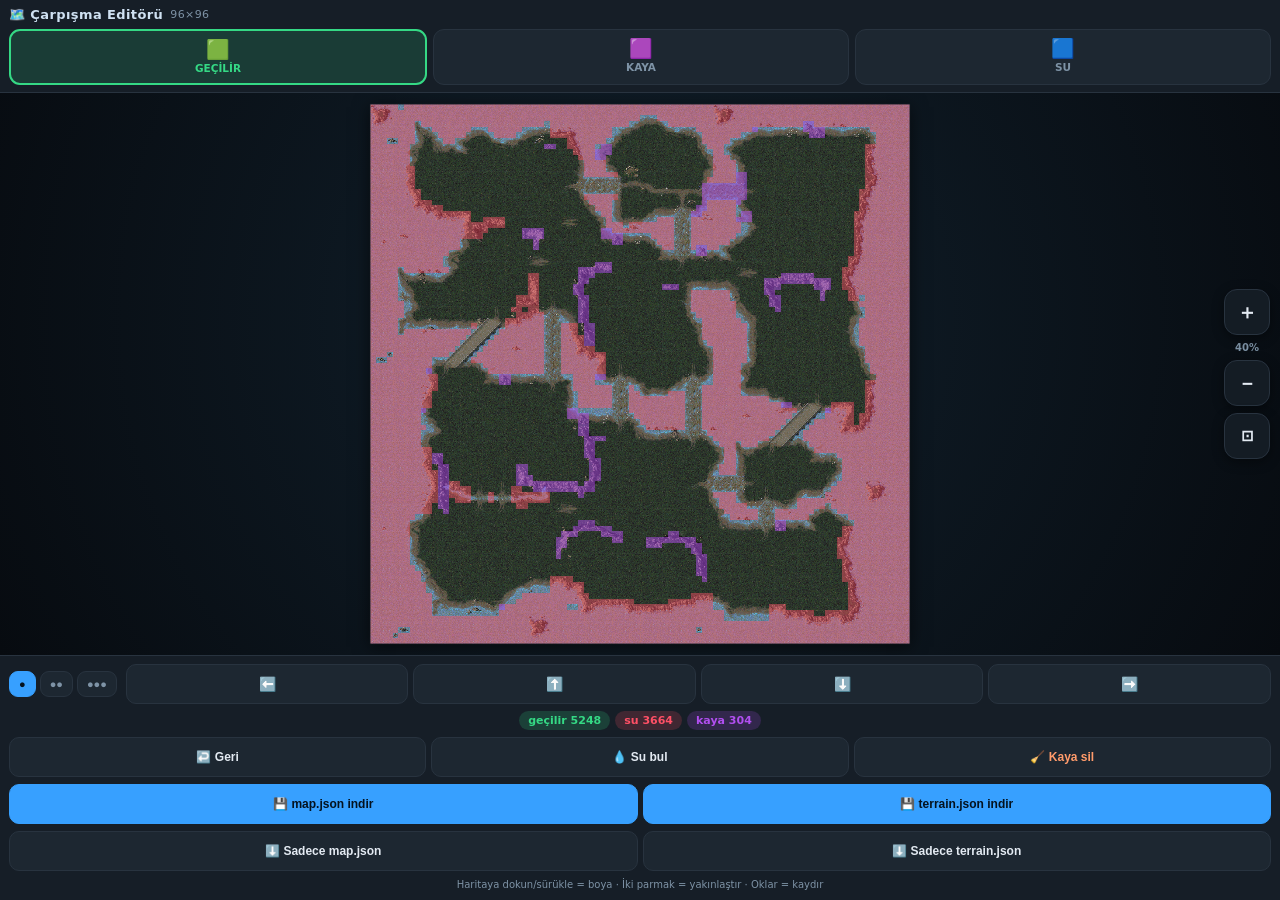
<file: editor.html>
<!DOCTYPE html>
<html lang="tr">
<head>
<meta charset="utf-8">
<meta name="viewport" content="width=device-width, initial-scale=1, maximum-scale=1, user-scalable=no">
<title>RA1 Çarpışma Editörü</title>
<style>
  :root{--bg:#0d1218;--panel:#161e27;--line:#28333f;--txt:#e3eaf2;--mut:#7e93a6;
        --rock:#b14ff0;--water:#ff5066;--clear:#35d985;--accent:#37a0ff;}
  *{box-sizing:border-box;-webkit-tap-highlight-color:transparent;margin:0;padding:0;}
  html,body{height:100%;overflow:hidden;background:var(--bg);color:var(--txt);
    font-family:'Trebuchet MS',system-ui,sans-serif;}
  #app{display:flex;flex-direction:column;height:100vh;}

  /* ÜST: araç çubuğu */
  .topbar{background:var(--panel);border-bottom:1px solid var(--line);padding:7px 9px;flex:0 0 auto;}
  .title{font-size:13px;font-weight:bold;letter-spacing:.4px;margin-bottom:7px;color:#cfe1f2;display:flex;align-items:center;gap:7px;}
  .title small{font-weight:normal;color:var(--mut);font-size:11px;}
  .tools{display:flex;gap:6px;}
  .tool{flex:1;display:flex;flex-direction:column;align-items:center;gap:3px;
    background:#1d2731;border:1.5px solid var(--line);border-radius:11px;padding:9px 4px;cursor:pointer;transition:.12s;}
  .tool .ic{font-size:19px;line-height:1;}
  .tool .lb{font-size:10.5px;color:var(--mut);font-weight:bold;}
  .tool:active{transform:scale(.95);}
  .tool.sel{border-width:2px;}
  .tool.rock.sel{border-color:var(--rock);background:rgba(177,79,240,.16);}
  .tool.rock.sel .lb{color:var(--rock);}
  .tool.water.sel{border-color:var(--water);background:rgba(255,80,102,.16);}
  .tool.water.sel .lb{color:var(--water);}
  .tool.clear.sel{border-color:var(--clear);background:rgba(53,217,133,.16);}
  .tool.clear.sel .lb{color:var(--clear);}

  /* ORTA: harita alanı */
  #stage{position:relative;flex:1 1 auto;overflow:hidden;background:
    radial-gradient(circle at 50% 40%,#11202c,#070b10);}
  canvas{position:absolute;top:0;left:0;transform-origin:0 0;image-rendering:pixelated;
    box-shadow:0 0 0 1px rgba(255,255,255,.08),0 8px 40px rgba(0,0,0,.6);}

  /* SAĞ: zoom dikey bar */
  .zoombar{position:absolute;top:50%;right:10px;transform:translateY(-50%);
    display:flex;flex-direction:column;gap:7px;z-index:5;}
  .zoombar button{width:46px;height:46px;border-radius:13px;border:1px solid var(--line);
    background:rgba(22,30,39,.92);color:var(--txt);font-size:20px;font-weight:bold;
    cursor:pointer;backdrop-filter:blur(6px);box-shadow:0 3px 12px rgba(0,0,0,.4);}
  .zoombar button:active{transform:scale(.9);background:var(--accent);color:#04121f;}
  .zoombar .zlabel{font-size:10px;text-align:center;color:var(--mut);font-weight:bold;}

  /* ALT: kaydırma + aksiyon barı */
  .bottombar{background:var(--panel);border-top:1px solid var(--line);
    padding:8px 9px;flex:0 0 auto;display:flex;flex-direction:column;gap:7px;}
  .panrow{display:flex;align-items:center;gap:9px;}
  .pan-pad{flex:1;display:grid;grid-template-columns:repeat(4,1fr);gap:5px;}
  .pan-pad button,.actrow button{height:40px;border-radius:10px;border:1px solid var(--line);
    background:#1d2731;color:var(--txt);font-size:14px;font-weight:bold;cursor:pointer;}
  .pan-pad button:active,.actrow button:active{transform:scale(.94);background:#26333f;}
  .actrow{display:flex;gap:5px;}
  .actrow button{flex:1;font-size:12px;}
  .actrow .save{background:var(--accent);color:#04121f;border-color:var(--accent);flex:1.3;}
  .actrow .danger{color:#ff9b6b;}
  .counts{display:flex;gap:5px;justify-content:center;}
  .pill{padding:3px 9px;border-radius:11px;font-size:11px;font-weight:bold;}
  .pill.c{background:rgba(53,217,133,.18);color:var(--clear);}
  .pill.w{background:rgba(255,80,102,.18);color:var(--water);}
  .pill.r{background:rgba(177,79,240,.18);color:var(--rock);}
  .seg{display:flex;gap:4px;}
  .seg button{padding:6px 9px;border-radius:9px;border:1px solid var(--line);background:#1d2731;
    color:var(--mut);font-size:11px;font-weight:bold;cursor:pointer;}
  .seg button.on{background:var(--accent);color:#04121f;border-color:var(--accent);}
  .hint{font-size:10px;color:var(--mut);text-align:center;line-height:1.4;}
</style>
</head>
<body>
<div id="app">

  <div class="topbar">
    <div class="title">🗺️ Çarpışma Editörü
      <small id="status">yükleniyor…</small>
    </div>
    <div class="tools">
      <div class="tool clear sel" id="tClear"><span class="ic">🟩</span><span class="lb">GEÇİLİR</span></div>
      <div class="tool rock" id="tRock"><span class="ic">🟪</span><span class="lb">KAYA</span></div>
      <div class="tool water" id="tWater"><span class="ic">🟦</span><span class="lb">SU</span></div>
    </div>
  </div>

  <div id="stage">
    <canvas id="cv"></canvas>
    <div class="zoombar">
      <button id="zin">＋</button>
      <div class="zlabel" id="zval">100%</div>
      <button id="zout">－</button>
      <button id="zfit" style="font-size:15px;">⊡</button>
    </div>
  </div>

  <div class="bottombar">
    <div class="panrow">
      <div class="seg">
        <button id="fSmall" class="on">●</button>
        <button id="fMed">●●</button>
        <button id="fBig">●●●</button>
      </div>
      <div class="pan-pad">
        <button id="pL">⬅️</button>
        <button id="pU">⬆️</button>
        <button id="pD">⬇️</button>
        <button id="pR">➡️</button>
      </div>
    </div>
    <div class="counts" id="counts"></div>
    <div class="actrow">
      <button id="undo">↩️ Geri</button>
      <button id="autoWater">💧 Su bul</button>
      <button id="clearRock" class="danger">🧹 Kaya sil</button>
    </div>
    <div class="actrow">
      <button id="saveMap" class="save">💾 map.json indir</button>
      <button id="saveTerr" class="save">💾 terrain.json indir</button>
    </div>
    <div class="actrow">
      <button id="saveMap">⬇️ Sadece map.json</button>
      <button id="saveTerr">⬇️ Sadece terrain.json</button>
    </div>
    <div class="hint">Haritaya dokun/sürükle = boya · İki parmak = yakınlaştır · Oklar = kaydır</div>
  </div>

</div>

<script>
const TS=24, VS=14;
let W=0,H=0,grid=[],coll=[],tileImg={},ready=false;
let paintVal=0, brush=1, zoom=1, panX=0, panY=0;
const undo=[];
const cv=document.getElementById('cv'),ctx=cv.getContext('2d');
ctx.imageSmoothingEnabled=false;
const stage=document.getElementById('stage');

function T(){cv.style.transform=`translate(${panX}px,${panY}px) scale(${zoom})`;
  document.getElementById('zval').textContent=Math.round(zoom*100)+'%';}
function fit(){const w=stage.clientWidth,h=stage.clientHeight;
  zoom=Math.min(w/cv.width,h/cv.height)*0.96;
  panX=(w-cv.width*zoom)/2;panY=(h-cv.height*zoom)/2;T();}

async function load(){
  try{
    const [map,terr,tiles]=await Promise.all([
      fetch('ra1_map.json').then(r=>r.json()),
      fetch('ra1_terrain.json').then(r=>r.json()).catch(()=>null),
      fetch('ra1_tiles.json').then(r=>r.json())
    ]);
    W=map.w;H=map.h;grid=map.grid;
    coll=(terr&&terr.collision)?terr.collision.map(r=>r.slice()):map.collision.map(r=>r.slice());
    cv.width=W*VS;cv.height=H*VS;
    const keys=new Set();for(const row of grid)for(const k of row)keys.add(k);
    let n=0;const tot=keys.size;
    for(const k of keys){const im=new Image();
      im.onload=im.onerror=()=>{n++;if(n>=tot){ready=true;draw();fit();document.getElementById('status').textContent=W+'×'+H;}};
      im.src=tiles[k]||'';tileImg[k]=im;}
    updateCounts();draw();
  }catch(e){document.getElementById('status').textContent='HATA: JSON yüklenemedi';}
}

function draw(){
  for(let y=0;y<H;y++)for(let x=0;x<W;x++){
    const im=tileImg[grid[y][x]];
    if(ready&&im&&im.complete&&im.naturalWidth)ctx.drawImage(im,x*VS,y*VS,VS,VS);
    else{ctx.fillStyle='#16301d';ctx.fillRect(x*VS,y*VS,VS,VS);}
    const c=coll[y][x];
    if(c===2){ctx.fillStyle='rgba(177,79,240,.5)';ctx.fillRect(x*VS,y*VS,VS,VS);}
    else if(c===1){ctx.fillStyle='rgba(255,80,102,.45)';ctx.fillRect(x*VS,y*VS,VS,VS);}
  }
  ctx.strokeStyle='rgba(255,255,255,.04)';
  for(let x=0;x<=W;x+=4){ctx.beginPath();ctx.moveTo(x*VS,0);ctx.lineTo(x*VS,H*VS);ctx.stroke();}
  for(let y=0;y<=H;y+=4){ctx.beginPath();ctx.moveTo(0,y*VS);ctx.lineTo(W*VS,y*VS);ctx.stroke();}
}
function updateCounts(){let a=0,b=0,c=0;
  for(const r of coll)for(const v of r){if(v===0)a++;else if(v===1)b++;else c++;}
  document.getElementById('counts').innerHTML=
    `<span class="pill c">geçilir ${a}</span><span class="pill w">su ${b}</span><span class="pill r">kaya ${c}</span>`;}

function paintAt(px,py){
  const gx=Math.floor(px/VS),gy=Math.floor(py/VS);
  const r=(brush/2)|0;
  for(let dy=-r;dy<=r;dy++)for(let dx=-r;dx<=r;dx++){
    const x=gx+dx,y=gy+dy;
    if(x>=0&&x<W&&y>=0&&y<H)coll[y][x]=paintVal;}
}
function pos(e){const rc=cv.getBoundingClientRect();const t=e.touches?e.touches[0]:e;
  return[(t.clientX-rc.left)/zoom,(t.clientY-rc.top)/zoom];}

let drawing=false,pinch=0,pz=1;
function down(e){
  if(e.touches&&e.touches.length===2){const a=e.touches[0],b=e.touches[1];
    pinch=Math.hypot(a.clientX-b.clientX,a.clientY-b.clientY);pz=zoom;drawing=false;e.preventDefault();return;}
  drawing=true;undo.push(coll.map(r=>r.slice()));if(undo.length>50)undo.shift();
  const[x,y]=pos(e);paintAt(x,y);draw();e.preventDefault();
}
function mv(e){
  if(e.touches&&e.touches.length===2){const a=e.touches[0],b=e.touches[1];
    const d=Math.hypot(a.clientX-b.clientX,a.clientY-b.clientY);
    if(pinch>0){const nz=Math.max(.2,Math.min(8,pz*(d/pinch)));
      const rc=stage.getBoundingClientRect();
      const cx=(a.clientX+b.clientX)/2-rc.left,cy=(a.clientY+b.clientY)/2-rc.top;
      panX=cx-(cx-panX)*(nz/zoom);panY=cy-(cy-panY)*(nz/zoom);zoom=nz;T();}
    e.preventDefault();return;}
  if(!drawing)return;const[x,y]=pos(e);paintAt(x,y);draw();e.preventDefault();
}
function up(){if(drawing){drawing=false;updateCounts();}pinch=0;}
cv.addEventListener('mousedown',down);cv.addEventListener('mousemove',mv);window.addEventListener('mouseup',up);
cv.addEventListener('touchstart',down,{passive:false});cv.addEventListener('touchmove',mv,{passive:false});window.addEventListener('touchend',up);

function selTool(v,el){paintVal=v;
  ['tClear','tRock','tWater'].forEach(id=>document.getElementById(id).classList.remove('sel'));
  el.classList.add('sel');}
document.getElementById('tClear').onclick=function(){selTool(0,this);};
document.getElementById('tRock').onclick=function(){selTool(2,this);};
document.getElementById('tWater').onclick=function(){selTool(1,this);};

document.getElementById('zin').onclick=()=>{zoom=Math.min(8,zoom*1.25);T();};
document.getElementById('zout').onclick=()=>{zoom=Math.max(.2,zoom/1.25);T();};
document.getElementById('zfit').onclick=fit;
const PAN=80;
document.getElementById('pL').onclick=()=>{panX+=PAN;T();};
document.getElementById('pR').onclick=()=>{panX-=PAN;T();};
document.getElementById('pU').onclick=()=>{panY+=PAN;T();};
document.getElementById('pD').onclick=()=>{panY-=PAN;T();};

function selBrush(b,el){brush=b;['fSmall','fMed','fBig'].forEach(id=>document.getElementById(id).classList.remove('on'));el.classList.add('on');}
document.getElementById('fSmall').onclick=function(){selBrush(1,this);};
document.getElementById('fMed').onclick=function(){selBrush(3,this);};
document.getElementById('fBig').onclick=function(){selBrush(5,this);};

document.getElementById('undo').onclick=()=>{if(undo.length){coll=undo.pop();draw();updateCounts();}};
document.getElementById('autoWater').onclick=()=>{undo.push(coll.map(r=>r.slice()));
  for(let y=0;y<H;y++)for(let x=0;x<W;x++){const g=(grid[y][x]||'').split(':')[0];
    if(g==='w1'||g==='w2'||g.startsWith('rv')||g.startsWith('wc'))coll[y][x]=1;}draw();updateCounts();};
document.getElementById('clearRock').onclick=()=>{undo.push(coll.map(r=>r.slice()));
  for(let y=0;y<H;y++)for(let x=0;x<W;x++)if(coll[y][x]===2)coll[y][x]=0;draw();updateCounts();};
document.getElementById('saveMap').onclick=()=>{
  dl('ra1_map.json',JSON.stringify({w:W,h:H,ts:TS,grid:grid,collision:coll}));
};
document.getElementById('saveTerr').onclick=()=>{
  const speed=coll.map(r=>r.map(c=>c===2?65:100));
  dl('ra1_terrain.json',JSON.stringify({w:W,h:H,collision:coll,speed:speed}));
};
document.getElementById('saveMap').onclick=()=>{
  dl('ra1_map.json',JSON.stringify({w:W,h:H,ts:TS,grid:grid,collision:coll}));
};
document.getElementById('saveTerr').onclick=()=>{
  const speed=coll.map(r=>r.map(c=>c===2?65:100));
  dl('ra1_terrain.json',JSON.stringify({w:W,h:H,collision:coll,speed:speed}));
};
function dl(name,txt){const b=new Blob([txt],{type:'application/json'});
  const a=document.createElement('a');a.href=URL.createObjectURL(b);a.download=name;a.click();
  setTimeout(()=>URL.revokeObjectURL(a.href),2000);}

load();
window.addEventListener('resize',()=>{if(ready)fit();});
</script>
</body>
</html>
</file>
